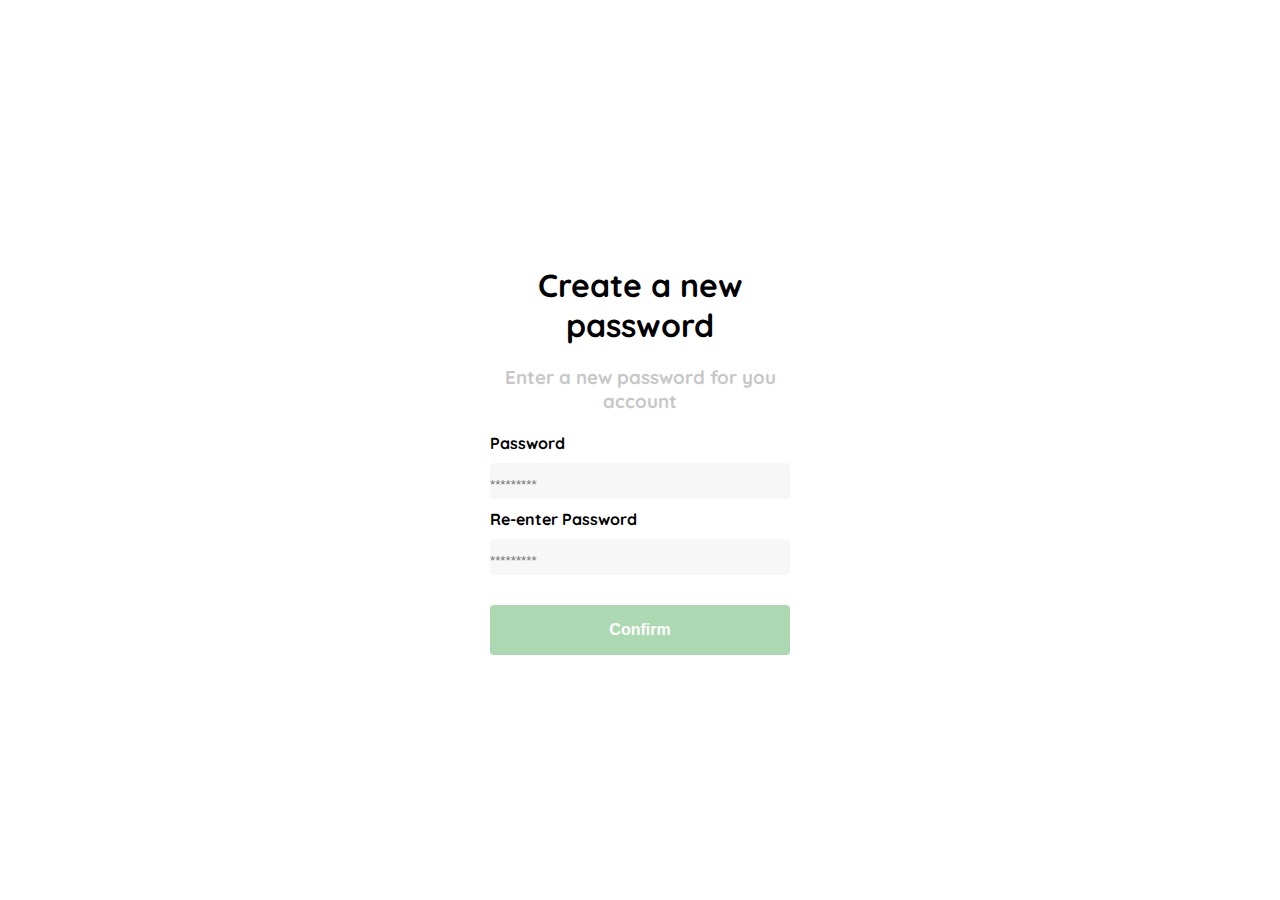
<file: contraseña.html>
<!DOCTYPE html>
<html lang="en">
<head>
    <meta charset="UTF-8">
    <meta http-equiv="X-UA-Compatible" content="IE=edge">
    <meta name="viewport" content="width=device-width, initial-scale=1.0">
    
    <link rel="preconnect" href="https://fonts.googleapis.com">
    <link rel="preconnect" href="https://fonts.gstatic.com" crossorigin>
    <link href="https://fonts.googleapis.com/css2?family=Quicksand:wght@300;500;700&display=swap" rel="stylesheet">

    <!--<link rel="stylesheet" href="estiles.css">-->
    <title>Contraseña</title>
    <style>


        :root{
            --white: #ffffff;
            --black: #000;
            --very-light-pink: #C7C7C7;
            --text-input-field: #f7f7f7;
            --hospital-green: #acd9b2;
            --sm: 14px;
            --md: 16px;
            --lg: 32px;
        }


        *{
            padding: 0;
            margin: 0;
        }

        body{
            font-family: 'Quicksand', sans-serif;
        }


        main{
            display: flex;
            flex-direction: column;
            justify-content: center;
            align-items: center;
            height: 100vh;
            width: 100%;

            
        }


        .boton{
            width: 300px;
            display: flex;
            flex-direction: column;
            justify-content: center;
        }

        .form-signup{
            width: 100%;
            background-color: var(--white);
            border: 1px solid var(--hospital-green);
            border-radius: 4px;
            color: var(--hospital-green);
            cursor: pointer;
            font-size: var(--md);
            font-weight: bold;
            height: 50px;
        }

        .form{
            display: flex;
            flex-direction: column;
            justify-content: center;
            align-items: center;
            width: 300px;
        }

        .form h1{
            text-align: center;
            margin: 40px 0 20px 0;
            font-size: var(--lg);
        }

        .form h3{
            text-align: center;
            color: var(--very-light-pink);
        }


        .form-logo{
            width: 150px;
            display: none;
        }



        .form-icon{
            width: 132px;
            height: 132px;
            border-radius: 50%;
            background-color:var(--text-input-field) ;
            margin-top: 50px;
            margin-bottom: 50px;
            display: flex;
            justify-content: center;
        }


        .form-icon img{
            width: 80px ;
        }

        .form-resend{
        margin-top: 50px;
        font-size: var(--sm);
        }

        .form-resend a{
            color: var(--hospital-green);
            text-decoration: none;
        }

        .form-resend span{
            color: var(--very-light-pink);
        }

        .form-forgot{
            text-decoration: none;
        }



        .form-login{
            display: flex;
            flex-direction: column;
            width: 100%;
            margin-top: 20px;
        }


        .form-login p{
            margin-bottom: 20px;
            color: var(--very-light-pink);
            font-size: var(--md);
        }

        .form-login div{
            display: flex;
            flex-direction: column;
        }

        .form-login a{
            text-decoration: none;
            color: var(--hospital-green);
            font-size: var(--sm);
            text-align: center;
            margin-bottom: 52px;
        }


        .form-login-label{
            margin-bottom: 10px;
            border-radius: 4px;
            font-weight: bold;
            border: none;
        }


        .form-login-password{
            margin-bottom: 10px;
            background-color: var(--text-input-field);
            border: none;
            border-radius: 4px;
            height: 30px;
            padding-top: 6px;
        }

        .form-login-confirm{
            margin-top: 20px;
            margin-bottom: 20px;
            border-radius: 4px;
            width: 100%;
            color: var(--white);
            border: none;
            background-color: var(--hospital-green);
            cursor: pointer;
            font-size: var(--md);
            font-weight: bold;
            height: 50px;
        }

        @media all and (max-width:640px){
            .form-logo{
                display: block;
            }


            .form{
                height: 90vh;
            }

            .prueba{
                height: 70vh;
            }



        }








    </style>
</head>
<body>
    <main class="login">

        <header class="login-header">
            <div class="login-header-logo"></div>
            <nav class="login-header-menu"></nav>
            <div class="login-header-social"></div>
        </header>

        <div class="form">
            <img src="/images/logos/logo_yard_sale.svg" alt="logo" class="form-logo">
            <h1 class="form-title">Create a new password</h1>
            <h3 class="form-subtitle">Enter a new password for you account</h3>

            <form action="/" class="form-login">
                <label for="form-login-label" class="form-login-label">Password</label>
                <input type="password" class="form-login-password" placeholder="*********">

                <label for="form-login-label" class="form-login-label">Re-enter Password</label>
                <input type="password" class="form-login-password" placeholder="*********">

                <input type="submit" value="Confirm" class="form-login-confirm">
            </form>
        </div>
    </main>
</body>
</html>
</file>
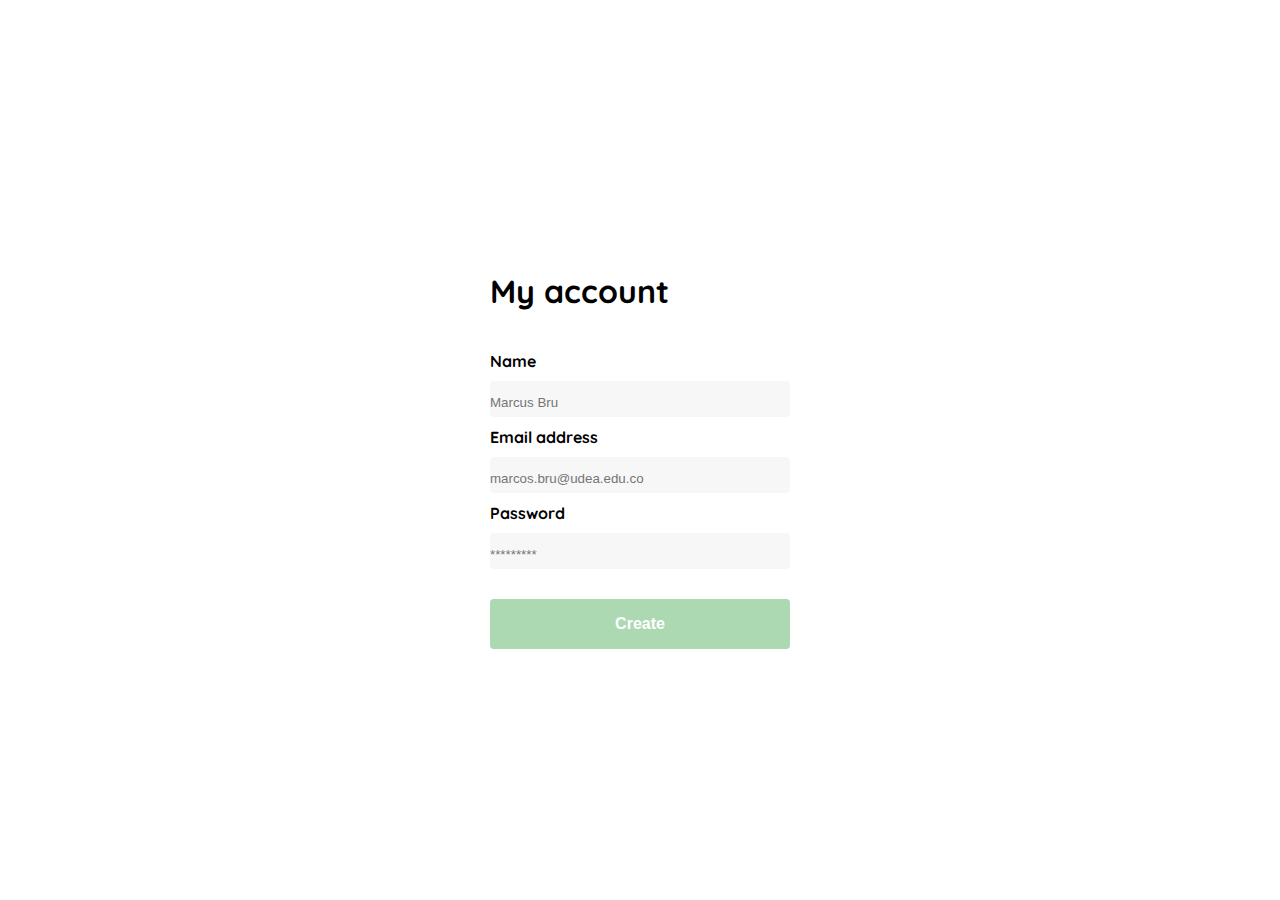
<file: cuenta.html>
<!DOCTYPE html>
<html lang="en">
<head>
    <meta charset="UTF-8">
    <meta http-equiv="X-UA-Compatible" content="IE=edge">
    <meta name="viewport" content="width=device-width, initial-scale=1.0">
    <link rel="preconnect" href="https://fonts.googleapis.com">
    <link rel="preconnect" href="https://fonts.gstatic.com" crossorigin>
    <link href="https://fonts.googleapis.com/css2?family=Quicksand:wght@300;500;700&display=swap" rel="stylesheet">

    <!--<link rel="stylesheet" href="estiles.css">-->
    <title>Crear y editar cuenta</title>

    <style>
        :root{
            --white: #ffffff;
            --black: #000;
            --very-light-pink: #C7C7C7;
            --text-input-field: #f7f7f7;
            --hospital-green: #acd9b2;
            --sm: 14px;
            --md: 16px;
            --lg: 32px;
        }


        *{
            padding: 0;
            margin: 0;
        }

        body{
            font-family: 'Quicksand', sans-serif;
        }


        main{
            display: flex;
            flex-direction: column;
            justify-content: center;
            align-items: center;
            height: 100vh;
            width: 100%;

            
        }


        .boton{
            width: 300px;
            display: flex;
            flex-direction: column;
            justify-content: center;
        }

        .form-signup{
            width: 100%;
            background-color: var(--white);
            border: 1px solid var(--hospital-green);
            border-radius: 4px;
            color: var(--hospital-green);
            cursor: pointer;
            font-size: var(--md);
            font-weight: bold;
            height: 50px;
        }



        .form-title-cuenta{
            display: flex;
            width: 100%;
            margin-top: 0%;
        }

        .form{
            display: flex;
            flex-direction: column;
            justify-content: center;
            align-items: center;
            width: 300px;
        }

        .form h1{
            text-align: center;
            margin: 40px 0 20px 0;
            font-size: var(--lg);
        }

        .form h3{
            text-align: center;
            color: var(--very-light-pink);
        }


        .form-logo{
            width: 150px;
            display: none;
        }



        .form-icon{
            width: 132px;
            height: 132px;
            border-radius: 50%;
            background-color:var(--text-input-field) ;
            margin-top: 50px;
            margin-bottom: 50px;
            display: flex;
            justify-content: center;
        }


        .form-icon img{
            width: 80px ;
        }

        .form-resend{
        margin-top: 50px;
        font-size: var(--sm);
        }

        .form-resend a{
            color: var(--hospital-green);
            text-decoration: none;
        }

        .form-resend span{
            color: var(--very-light-pink);
        }

        .form-forgot{
            text-decoration: none;
        }



        .form-login{
            display: flex;
            flex-direction: column;
            width: 100%;
            margin-top: 20px;
        }


        .form-login p{
            margin-bottom: 20px;
            color: var(--very-light-pink);
            font-size: var(--md);
        }

        .form-login div{
            display: flex;
            flex-direction: column;
        }

        .form-login a{
            text-decoration: none;
            color: var(--hospital-green);
            font-size: var(--sm);
            text-align: center;
            margin-bottom: 52px;
        }


        .form-login-label{
            margin-bottom: 10px;
            border-radius: 4px;
            font-weight: bold;
            border: none;
        }


        .form-login-password{
            margin-bottom: 10px;
            background-color: var(--text-input-field);
            border: none;
            border-radius: 4px;
            height: 30px;
            padding-top: 6px;
        }

        .form-login-confirm{
            margin-top: 20px;
            margin-bottom: 20px;
            border-radius: 4px;
            width: 100%;
            color: var(--white);
            border: none;
            background-color: var(--hospital-green);
            cursor: pointer;
            font-size: var(--md);
            font-weight: bold;
            height: 50px;
        }



    </style>
</head>
<body>
    <main class="cuenta">

        
        <div class="form">

            
            <h1 class="form-title-cuenta">My account</h1>

            <form action="/" class="form-login">
                <div class="prueba">
                    <label for="form-login-label" class="form-login-label">Name</label>
                    <input type="text" class="form-login-password" placeholder="Marcus Bru">
    
    
                    <label for="form-login-label" class="form-login-label">Email address</label>
                    <input type="text" class="form-login-password" placeholder="marcos.bru@udea.edu.co">
    
                    <label for="form-login-label" class="form-login-label">Password</label>
                    <input type="password" class="form-login-password" placeholder="*********">
                </div>
             

              
                <div class="boton">
                    <input type="submit" value="Create" class="form-login-confirm">
                </div>

                
            </form>
        </div>



    
    </main>
    
</body>
</html>
</file>
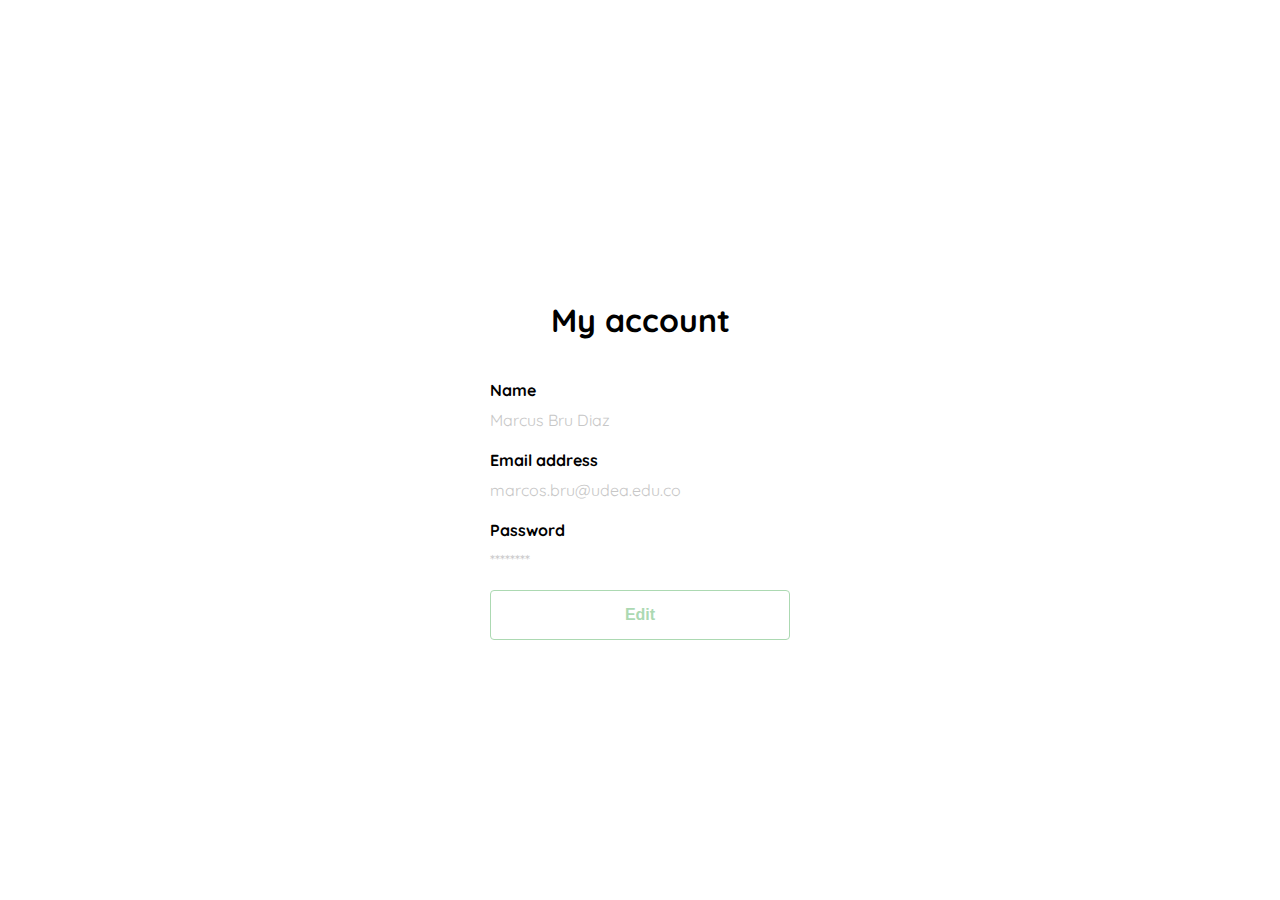
<file: edit-cuenta.html>
<!DOCTYPE html>
<html lang="en">
<head>
    <meta charset="UTF-8">
    <meta http-equiv="X-UA-Compatible" content="IE=edge">
    <meta name="viewport" content="width=device-width, initial-scale=1.0">
    <link rel="preconnect" href="https://fonts.googleapis.com">
    <link rel="preconnect" href="https://fonts.gstatic.com" crossorigin>
    <link href="https://fonts.googleapis.com/css2?family=Quicksand:wght@300;500;700&display=swap" rel="stylesheet">

    <!--<link rel="stylesheet" href="estiles.css">-->
    <title>Editar Cuenta</title>

    <style>
                :root{
            --white: #ffffff;
            --black: #000;
            --very-light-pink: #C7C7C7;
            --text-input-field: #f7f7f7;
            --hospital-green: #acd9b2;
            --sm: 14px;
            --md: 16px;
            --lg: 32px;
        }


        *{
            padding: 0;
            margin: 0;
        }

        body{
            font-family: 'Quicksand', sans-serif;
        }


        main{
            display: flex;
            flex-direction: column;
            justify-content: center;
            align-items: center;
            height: 100vh;
            width: 100%;

            
        }


        .boton{
            width: 300px;
            display: flex;
            flex-direction: column;
            justify-content: center;
        }

        .form-signup{
            width: 100%;
            background-color: var(--white);
            border: 1px solid var(--hospital-green);
            border-radius: 4px;
            color: var(--hospital-green);
            cursor: pointer;
            font-size: var(--md);
            font-weight: bold;
            height: 50px;
        }

        .form{
            display: flex;
            flex-direction: column;
            justify-content: center;
            align-items: center;
            width: 300px;
        }

        .form h1{
            text-align: center;
            margin: 40px 0 20px 0;
            font-size: var(--lg);
        }

        .form h3{
            text-align: center;
            color: var(--very-light-pink);
        }


        .form-logo{
            width: 150px;
            display: none;
        }



        .form-icon{
            width: 132px;
            height: 132px;
            border-radius: 50%;
            background-color:var(--text-input-field) ;
            margin-top: 50px;
            margin-bottom: 50px;
            display: flex;
            justify-content: center;
        }


        .form-icon img{
            width: 80px ;
        }

        .form-resend{
        margin-top: 50px;
        font-size: var(--sm);
        }

        .form-resend a{
            color: var(--hospital-green);
            text-decoration: none;
        }

        .form-resend span{
            color: var(--very-light-pink);
        }

        .form-forgot{
            text-decoration: none;
        }



        .form-login{
            display: flex;
            flex-direction: column;
            width: 100%;
            margin-top: 20px;
        }


        .form-login p{
            margin-bottom: 20px;
            color: var(--very-light-pink);
            font-size: var(--md);
        }

        .form-login div{
            display: flex;
            flex-direction: column;
        }

        .form-login a{
            text-decoration: none;
            color: var(--hospital-green);
            font-size: var(--sm);
            text-align: center;
            margin-bottom: 52px;
        }


        .form-login-label{
            margin-bottom: 10px;
            border-radius: 4px;
            font-weight: bold;
            border: none;
        }


        .form-login-password{
            margin-bottom: 10px;
            background-color: var(--text-input-field);
            border: none;
            border-radius: 4px;
            height: 30px;
            padding-top: 6px;
        }

        .form-login-confirm{
            margin-top: 20px;
            margin-bottom: 20px;
            border-radius: 4px;
            width: 100%;
            color: var(--white);
            border: none;
            background-color: var(--hospital-green);
            cursor: pointer;
            font-size: var(--md);
            font-weight: bold;
            height: 50px;
        }




    </style>
</head>
<body>

    <main class="cuenta">

        
        <div class="form">

            
            <h1 class="form-title-cuenta">My account</h1>

            <form action="/" class="form-login">
                <div class="prueba">
                    <label for="form-login-label" class="form-login-label">Name</label>
                    <p class="value">Marcus Bru Diaz</p>
    
    
                    <label for="form-login-label" class="form-login-label">Email address</label>
                    <p class="value">marcos.bru@udea.edu.co</p>
    
                    <label for="form-login-label" class="form-login-label">Password</label>
                    <p class="value">********</p>


                </div>
             

              
                <div class="boton">
                    <button class="form-signup">Edit</button>
                </div>


            </form>
        </div>



    
    </main>
    
</body>
</html>
</file>
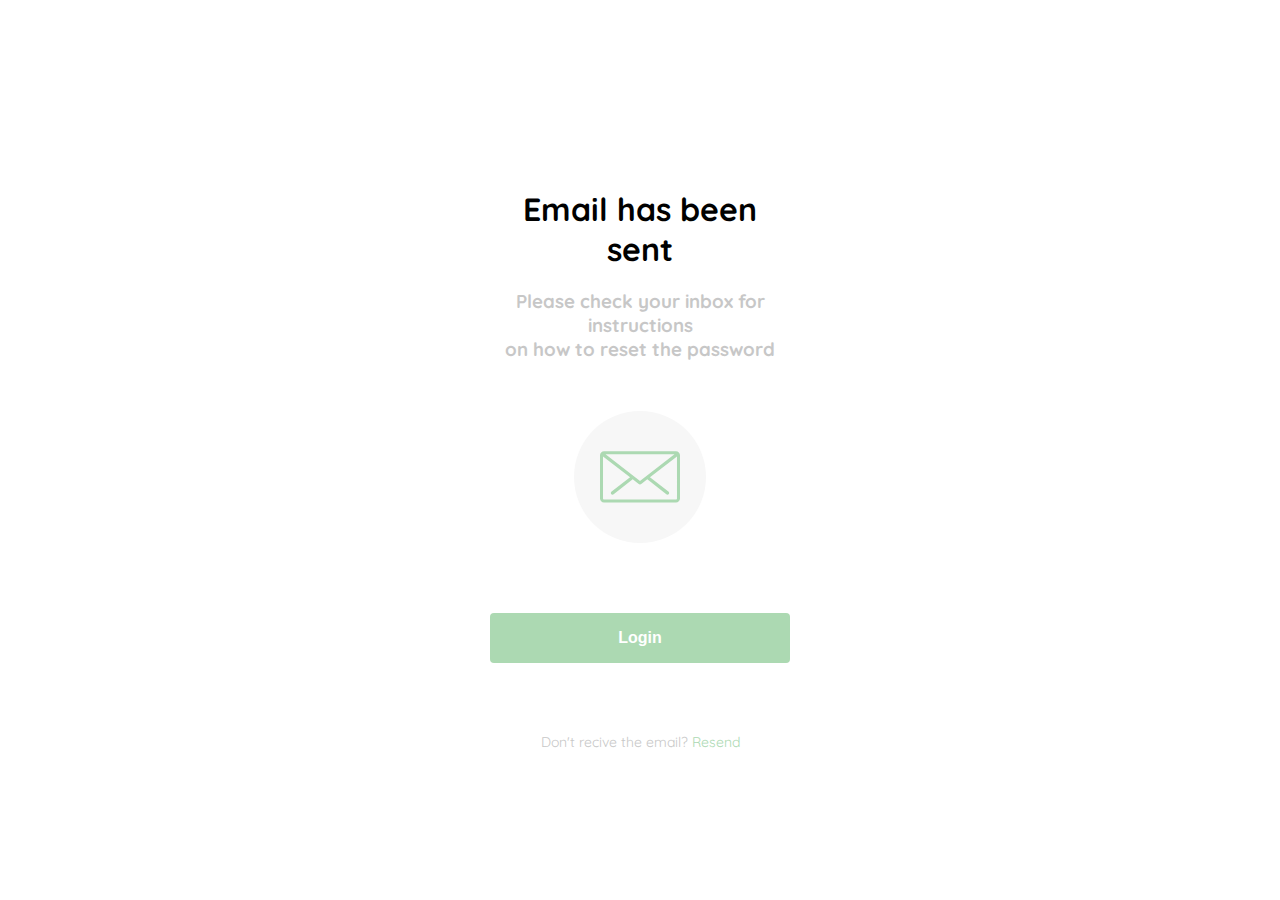
<file: email.html>
<!DOCTYPE html>
<html lang="en">
<head>
    <meta charset="UTF-8">
    <meta http-equiv="X-UA-Compatible" content="IE=edge">
    <meta name="viewport" content="width=device-width, initial-scale=1.0">
    
    <link rel="preconnect" href="https://fonts.googleapis.com">
    <link rel="preconnect" href="https://fonts.gstatic.com" crossorigin>
    <link href="https://fonts.googleapis.com/css2?family=Quicksand:wght@300;500;700&display=swap" rel="stylesheet">

    <!--<link rel="stylesheet" href="estiles.css">-->
    <title>Email</title>
    <style>
                :root{
            --white: #ffffff;
            --black: #000;
            --very-light-pink: #C7C7C7;
            --text-input-field: #f7f7f7;
            --hospital-green: #acd9b2;
            --sm: 14px;
            --md: 16px;
            --lg: 32px;
        }


        *{
            padding: 0;
            margin: 0;
        }

        body{
            font-family: 'Quicksand', sans-serif;
        }


        main{
            display: flex;
            flex-direction: column;
            justify-content: center;
            align-items: center;
            height: 100vh;
            width: 100%;

            
        }


        .boton{
            width: 300px;
            display: flex;
            flex-direction: column;
            justify-content: center;
        }

        .form-signup{
            width: 100%;
            background-color: var(--white);
            border: 1px solid var(--hospital-green);
            border-radius: 4px;
            color: var(--hospital-green);
            cursor: pointer;
            font-size: var(--md);
            font-weight: bold;
            height: 50px;
        }

        .form{
            display: flex;
            flex-direction: column;
            justify-content: center;
            align-items: center;
            width: 300px;
        }

        .form h1{
            text-align: center;
            margin: 40px 0 20px 0;
            font-size: var(--lg);
        }

        .form h3{
            text-align: center;
            color: var(--very-light-pink);
        }


        .form-logo{
            width: 150px;
            display: none;
        }



        .form-icon{
            width: 132px;
            height: 132px;
            border-radius: 50%;
            background-color:var(--text-input-field) ;
            margin-top: 50px;
            margin-bottom: 50px;
            display: flex;
            justify-content: center;
        }


        .form-icon img{
            width: 80px ;
        }

        .form-resend{
        margin-top: 50px;
        font-size: var(--sm);
        }

        .form-resend a{
            color: var(--hospital-green);
            text-decoration: none;
        }

        .form-resend span{
            color: var(--very-light-pink);
        }

        .form-forgot{
            text-decoration: none;
        }



        .form-login{
            display: flex;
            flex-direction: column;
            width: 100%;
            margin-top: 20px;
        }


        .form-login p{
            margin-bottom: 20px;
            color: var(--very-light-pink);
            font-size: var(--md);
        }

        .form-login div{
            display: flex;
            flex-direction: column;
        }

        .form-login a{
            text-decoration: none;
            color: var(--hospital-green);
            font-size: var(--sm);
            text-align: center;
            margin-bottom: 52px;
        }


        .form-login-label{
            margin-bottom: 10px;
            border-radius: 4px;
            font-weight: bold;
            border: none;
        }


        .form-login-password{
            margin-bottom: 10px;
            background-color: var(--text-input-field);
            border: none;
            border-radius: 4px;
            height: 30px;
            padding-top: 6px;
        }

        .form-login-confirm{
            margin-top: 20px;
            margin-bottom: 20px;
            border-radius: 4px;
            width: 100%;
            color: var(--white);
            border: none;
            background-color: var(--hospital-green);
            cursor: pointer;
            font-size: var(--md);
            font-weight: bold;
            height: 50px;
        }


    </style>
</head>
<body>
    <main class="email">

        <!--<header class="login-header">
            <div class="login-header-logo"></div>
            <nav class="login-header-menu"></nav>
            <div class="login-header-social"></div>
        </header>-->

        <div class="form">
            <img src="/images/logos/logo_yard_sale.svg" alt="logo" class="form-logo">
            <h1 class="form-title">Email has been sent</h1>
            <h3 class="form-subtitle">Please check your inbox for instructions<br> on how to reset the password</h3>

            <div class="form-icon">
                <img src="/images/icons/email.svg" alt="">
            </div>

            <button class="form-login-confirm">Login</button>

            <p class="form-resend">
                <span>Don't recive the email?</span>
                <a href="/">Resend</a>  
            </p>
        
        </div>
    </main>
</body>
</html>
</file>
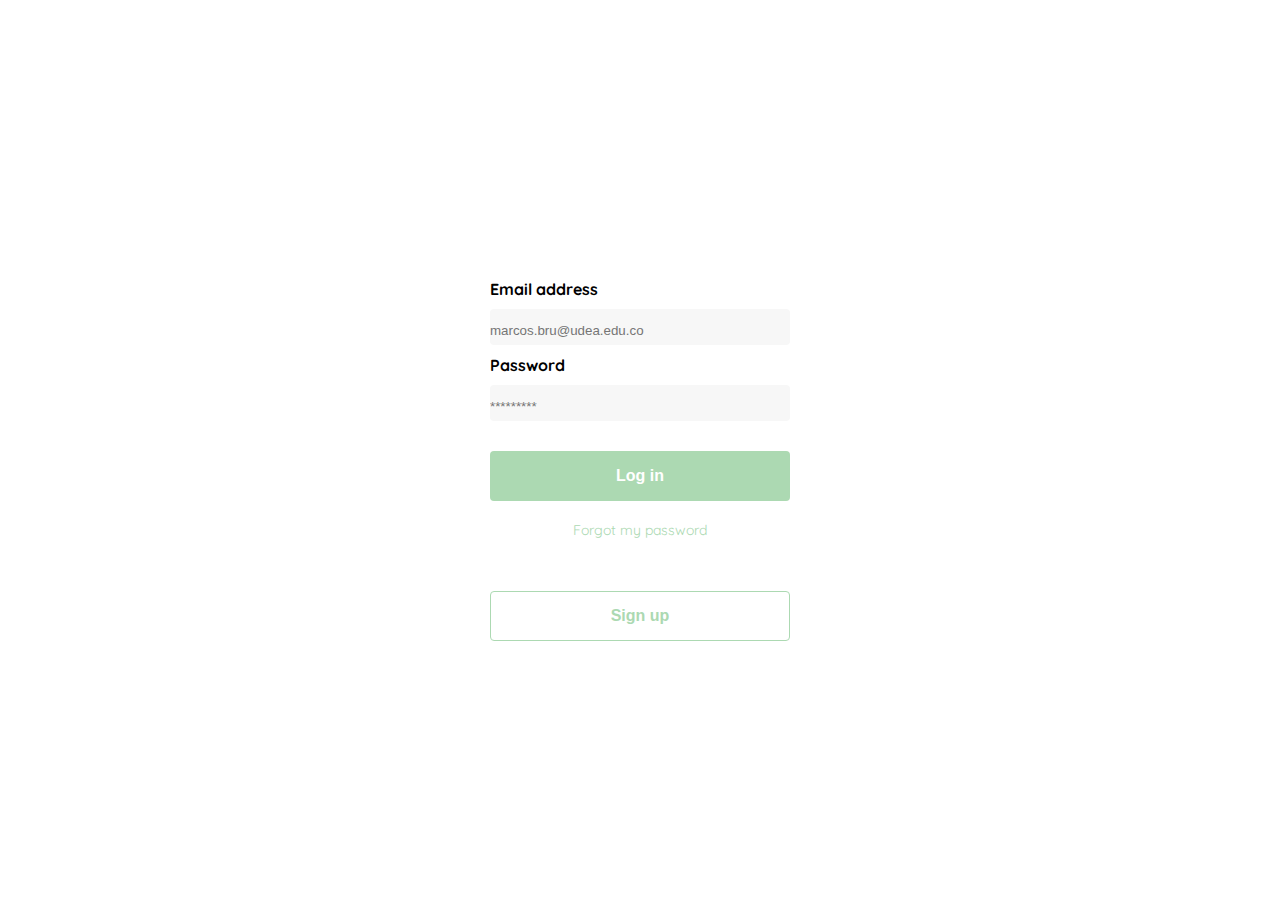
<file: login.html>
<!DOCTYPE html>
<html lang="en">
<head>
    <meta charset="UTF-8">
    <meta http-equiv="X-UA-Compatible" content="IE=edge">
    <meta name="viewport" content="width=device-width, initial-scale=1.0">
    
    <link rel="preconnect" href="https://fonts.googleapis.com">
    <link rel="preconnect" href="https://fonts.gstatic.com" crossorigin>
    <link href="https://fonts.googleapis.com/css2?family=Quicksand:wght@300;500;700&display=swap" rel="stylesheet">

    <!--<link rel="stylesheet" href="estiles.css">-->
    <title>Login</title>
    <style>
        :root{
            --white: #ffffff;
            --black: #000;
            --very-light-pink: #C7C7C7;
            --text-input-field: #f7f7f7;
            --hospital-green: #acd9b2;
            --sm: 14px;
            --md: 16px;
            --lg: 32px;
        }


        *{
            padding: 0;
            margin: 0;
        }

        body{
            font-family: 'Quicksand', sans-serif;
        }


        main{
            display: flex;
            flex-direction: column;
            justify-content: center;
            align-items: center;
            height: 100vh;
            width: 100%;

            
        }


        .boton{
            width: 300px;
            display: flex;
            flex-direction: column;
            justify-content: center;
        }

        .form-signup{
            width: 100%;
            background-color: var(--white);
            border: 1px solid var(--hospital-green);
            border-radius: 4px;
            color: var(--hospital-green);
            cursor: pointer;
            font-size: var(--md);
            font-weight: bold;
            height: 50px;
        }

        .form{
            display: flex;
            flex-direction: column;
            justify-content: center;
            align-items: center;
            width: 300px;
        }

        .form h1{
            text-align: center;
            margin: 40px 0 20px 0;
            font-size: var(--lg);
        }

        .form h3{
            text-align: center;
            color: var(--very-light-pink);
        }


        .form-logo{
            width: 150px;
            display: none;
        }



        .form-icon{
            width: 132px;
            height: 132px;
            border-radius: 50%;
            background-color:var(--text-input-field) ;
            margin-top: 50px;
            margin-bottom: 50px;
            display: flex;
            justify-content: center;
        }


        .form-icon img{
            width: 80px ;
        }

        .form-resend{
        margin-top: 50px;
        font-size: var(--sm);
        }

        .form-resend a{
            color: var(--hospital-green);
            text-decoration: none;
        }

        .form-resend span{
            color: var(--very-light-pink);
        }

        .form-forgot{
            text-decoration: none;
        }



        .form-login{
            display: flex;
            flex-direction: column;
            width: 100%;
            margin-top: 20px;
        }


        .form-login p{
            margin-bottom: 20px;
            color: var(--very-light-pink);
            font-size: var(--md);
        }

        .form-login div{
            display: flex;
            flex-direction: column;
        }

        .form-login a{
            text-decoration: none;
            color: var(--hospital-green);
            font-size: var(--sm);
            text-align: center;
            margin-bottom: 52px;
        }


        .form-login-label{
            margin-bottom: 10px;
            border-radius: 4px;
            font-weight: bold;
            border: none;
        }


        .form-login-password{
            margin-bottom: 10px;
            background-color: var(--text-input-field);
            border: none;
            border-radius: 4px;
            height: 30px;
            padding-top: 6px;
        }

        .form-login-confirm{
            margin-top: 20px;
            margin-bottom: 20px;
            border-radius: 4px;
            width: 100%;
            color: var(--white);
            border: none;
            background-color: var(--hospital-green);
            cursor: pointer;
            font-size: var(--md);
            font-weight: bold;
            height: 50px;
        }


        @media all and (max-width:640px){

            .form-logo{
                display: block;
            }


            .form{
                height: 90vh;
            }

            .prueba{
                height: 70vh;
            }



        }

    </style>
</head>
<body>
    <main class="login">

    

        <div class="form">
          
                <img src="/images/logos/logo_yard_sale.svg" alt="logo" class="form-logo">
          
                <form action="/" class="form-login">
                    
                    <label for="form-login-label" class="form-login-label">Email address</label>
                    <input type="text" class="form-login-password" placeholder="marcos.bru@udea.edu.co">
    
                    <label for="form-login-label" class="form-login-label">Password</label>
                    <input type="password" class="form-login-password" placeholder="*********">
    
                    <input type="submit" value="Log in" class="form-login-confirm">
                    <a href="/" class="form-login-forgot">Forgot my password</a>
    
                </form>
          
                
                
        </div>


        <div class="boton">
            <button class="form-signup">Sign up</button>
        </div>


    </main>
</body>
</html>
</file>
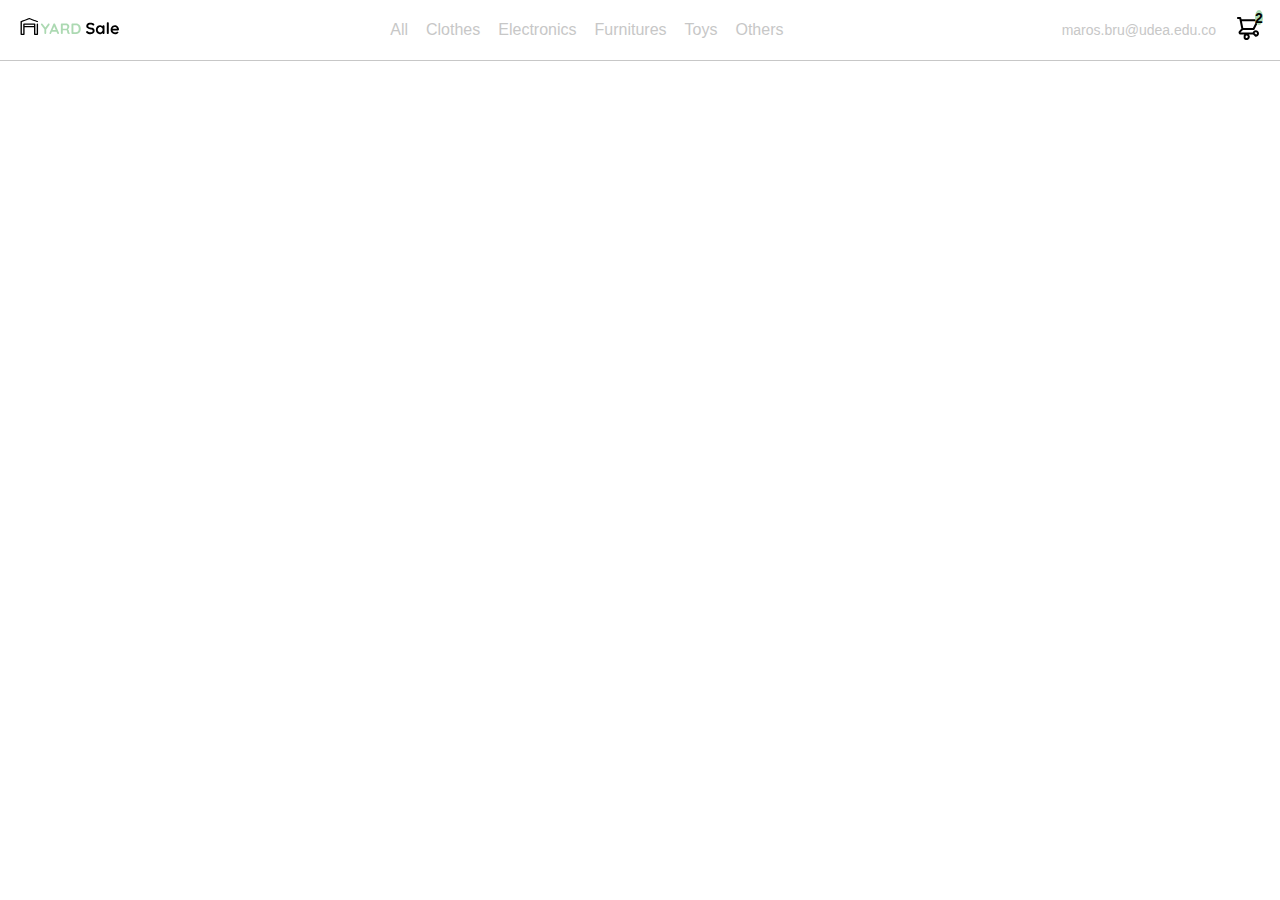
<file: menu.html>
<!DOCTYPE html>
<html lang="en">
<head>
    <meta charset="UTF-8">
    <meta http-equiv="X-UA-Compatible" content="IE=edge">
    <meta name="viewport" content="width=device-width, initial-scale=1.0">
    <title>Menu</title>
    <style>


        :root{
            --white: #ffffff;
            --black: #000;
            --very-light-pink: #C7C7C7;
            --text-input-field: #f7f7f7;
            --hospital-green: #acd9b2;
            --sm: 14px;
            --md: 16px;
            --lg: 32px;
        }


        *{
            padding:0;
          
            margin: 0;
        }

        body{
            font-family: 'Quicksand', sans-serif;
        }

        .navbar{
            display: flex;
            align-items: center;
            justify-content: space-between;
            height: 60px;
            border-bottom: 1px solid var(--very-light-pink);
        }

        .navbar-left ul,
        .navbar-right ul{
            list-style: none;
            text-decoration: none;
            display: flex;
            align-items: center ;

        
        }

        .navbar-left{
            display: flex;
          
        }

        .navbar-right{
            display: flex;
            padding: 20px;
        }



        .navbar-left ul{
           margin-left: 12px;
        }


        .navbar-left ul li a,
        .navbar-right ul li a{
            text-decoration: none;
            color: var(--very-light-pink);
            border:  1px solid var(--white);
            padding: 8px;
            border-radius: 8px;
        }

        .navbar-left ul li a:hover,
        .navbar-right ul li a:hover{
            color: var(--hospital-green);
            border:  1px solid var(--hospital-green);
        }



        .navbar-right-shopping div{
            width: 8px;
            height: 15px;
            background-color: var(--hospital-green);
            border-radius: 50%;
            font-size: var(--sm);
            font-weight: bold;
            position: absolute;
            top: -6px;
            right: -3px;
        }
        
        .navbar-right-shopping{
            position: relative;
            margin-left: 20px;
        }
   

        .menu{
            display: none;
        }
        
        .logo{
            width: 100px;
        }

        .navbar-right-email{
            color: var(--very-light-pink);
            font-size: var(--sm);
        }

        .navbar-logo{
            padding-left: 20px;
        }

        @media (max-width:640px){


            .menu{
                display: block;
                padding: 20px;
            }
            .navbar-left ul{
                display: none;
            }

            .navbar-right-email{
                display: none;
            }

            
        }


    </style>
    <title>Document</title>
</head>
<body>
    <nav class="navbar">
      
        <img src="/images/icons/icon_menu.svg" alt="menu" class="menu">

        <div class="navbar-logo">
            <img src="/images/logos/logo_yard_sale.svg" alt="logo" class="logo">
        </div>
       

        <div class="navbar-left">
           
            <ul>
                <li>
                    <a href="/">All</a>
                </li>
                <li>
                    <a href="/">Clothes</a>
                </li>
                <li>
                    <a href="/">Electronics</a>
                </li>
                <li>
                    <a href="/">Furnitures</a>
                </li>
                <li>
                    <a href="/">Toys</a>
                </li>
                <li>
                    <a href="/">Others</a>
                </li>
            </ul>
        </div>

        <div class="navbar-right">
            <ul>
                <li class="navbar-right-email">maros.bru@udea.edu.co</li>
                <li class="navbar-right-shopping">
                    <img src="/images/icons/icon_shopping_cart.svg" alt="shopping cart">
                    <div>2</div>
                </li>
            </ul>
        </div>


    </nav>


</body>
</html>
</file>
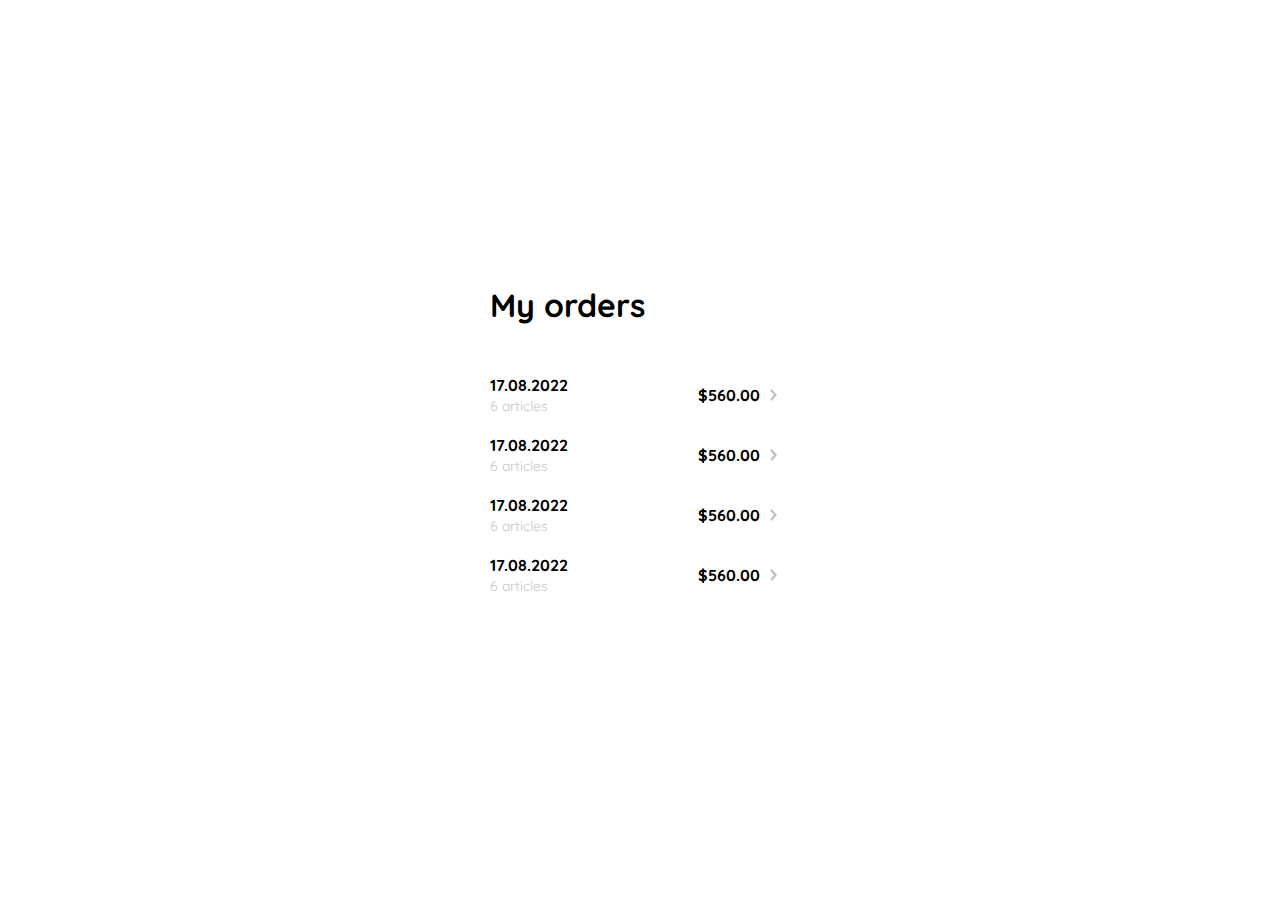
<file: mis-ordenes.html>
<!DOCTYPE html>
<html lang="en">
<head>
    <meta charset="UTF-8">
    <meta http-equiv="X-UA-Compatible" content="IE=edge">
    <meta name="viewport" content="width=device-width, initial-scale=1.0">

    <link rel="preconnect" href="https://fonts.googleapis.com">
    <link rel="preconnect" href="https://fonts.gstatic.com" crossorigin>
    <link href="https://fonts.googleapis.com/css2?family=Quicksand:wght@300;500;700&display=swap" rel="stylesheet">

    <style>

        :root{
            --white: #ffffff;
            --black: #000;
            --very-light-pink: #C7C7C7;
            --text-input-field: #f7f7f7;
            --hospital-green: #acd9b2;
            --sm: 14px;
            --md: 16px;
            --lg: 32px;
        }


        *{
            padding: 0;
            margin: 0;
        }

        body{
            font-family: 'Quicksand', sans-serif;
        }


        main{
            display: flex;
            flex-direction: column;
            justify-content: center;
            align-items: center;
            height: 100vh;
            width: 100%;
        }

    
        .order-container-tittle{
            font-size: var(--lg);
            font-family: 'Quicksand', sans-serif;
            margin-bottom: 50px;
        }

        .order-container-content{
            display: flex;
            width: 300px;
            margin-bottom: 20px;
        }


        .order-container-content p span:nth-child(1){
            font-size: var(--md);
            font-weight: bold;
            margin-right: 130px;
        }

        .order-container-content p span:nth-child(3){
            font-size: var(--sm);
            color: var(--very-light-pink);
        }

        .order-container-content p:nth-child(2){
            padding: 10px 0;
            font-weight: bold;
            font-size: var(--md);
        }

        img{
            margin-left: 10px;
        }


    </style>


    <title>Mi ordenes</title>
</head>
<body>
    <main class="order">
        <div class="order-container">
            <h1 class="order-container-tittle">My orders</h1>

            <div class="order-container-content">
                    <p>
                        <span>17.08.2022</span><br> 
                        <span>6 articles</span> 
                    </p>
                    <p>$560.00</p>
                    <img src="/images/icons/flechita.svg" alt="arrow">
            </div>

            <div class="order-container-content">
                <p>
                    <span>17.08.2022</span><br> 
                    <span>6 articles</span> 
                </p>
                <p>$560.00</p>
                <img src="/images/icons/flechita.svg" alt="arrow">
             </div>

             <div class="order-container-content">
                <p>
                    <span>17.08.2022</span><br> 
                    <span>6 articles</span> 
                </p>
                <p>$560.00</p>
                <img src="/images/icons/flechita.svg" alt="arrow">
             </div>

             <div class="order-container-content">
                <p>
                    <span>17.08.2022</span><br> 
                    <span>6 articles</span> 
                </p>
                <p>$560.00</p>
                <img src="/images/icons/flechita.svg" alt="arrow">
             </div>
        </div>
    </main>
</body>
</html>
</file>
<file: estiles.css>
:root {
  --white: #ffffff;
  --black: #000;
  --very-light-pink: #C7C7C7;
  --text-input-field: #f7f7f7;
  --hospital-green: #acd9b2;
  --sm: 14px;
  --md: 16px;
  --lg: 32px;
}

* {
  padding: 0;
  margin: 0;
}

body {
  font-family: "Quicksand", sans-serif;
}

main {
  display: flex;
  flex-direction: column;
  justify-content: center;
  align-items: center;
  height: 100vh;
  width: 100%;
}

.boton {
  width: 300px;
  display: flex;
  flex-direction: column;
  justify-content: center;
}

.form-signup {
  width: 100%;
  background-color: var(--white);
  border: 1px solid var(--hospital-green);
  border-radius: 4px;
  color: var(--hospital-green);
  cursor: pointer;
  font-size: var(--md);
  font-weight: bold;
  height: 50px;
}

.form {
  display: flex;
  flex-direction: column;
  justify-content: center;
  align-items: center;
  width: 300px;
}
.form-logo {
  width: 150px;
  display: none;
}
.form h1 {
  text-align: center;
  margin: 40px 0 20px 0;
  font-size: var(--lg);
}
.form h3 {
  text-align: center;
  color: var(--very-light-pink);
}
.form-icon {
  width: 132px;
  height: 132px;
  border-radius: 50%;
  background-color: var(--text-input-field);
  margin-top: 50px;
  margin-bottom: 50px;
  display: flex;
  justify-content: center;
}
.form-icon img {
  width: 80px;
}
.form-resend {
  margin-top: 50px;
  font-size: var(--sm);
}
.form-resend a {
  color: var(--hospital-green);
  text-decoration: none;
}
.form-resend span {
  color: var(--very-light-pink);
}
.form-forgot {
  text-decoration: none;
}
.form-login {
  display: flex;
  flex-direction: column;
  width: 100%;
  margin-top: 20px;
}
.form-login p {
  margin-bottom: 20px;
  color: var(--very-light-pink);
  font-size: var(--md);
}
.form-login div {
  display: flex;
  flex-direction: column;
}
.form-login a {
  text-decoration: none;
  color: var(--hospital-green);
  font-size: var(--sm);
  text-align: center;
  margin-bottom: 52px;
}
.form-login-label {
  margin-bottom: 10px;
  border-radius: 4px;
  font-weight: bold;
  border: none;
}
.form-login-password {
  margin-bottom: 10px;
  background-color: var(--text-input-field);
  border: none;
  border-radius: 4px;
  height: 30px;
  padding-top: 6px;
}
.form-login-confirm {
  margin-top: 20px;
  margin-bottom: 20px;
  border-radius: 4px;
  width: 100%;
  color: var(--white);
  border: none;
  background-color: var(--hospital-green);
  cursor: pointer;
  font-size: var(--md);
  font-weight: bold;
  height: 50px;
}

.form-title-cuenta {
  display: flex;
  width: 100%;
  margin-top: 0%;
}

.main-container-cards {
  display: grid;
  grid-template-columns: repeat(auto-fill, 240px);
  gap: 26px;
  place-content: center;
}
.main-container-cards-product {
  width: 240px;
}
.main-container-cards-product img {
  width: 240px;
  height: 240px;
  border-radius: 20px;
  -o-object-fit: cover;
     object-fit: cover;
}
.main-container-cards-product-info {
  display: flex;
  justify-content: space-between;
  align-items: center;
  margin-top: 12px;
}
.main-container-cards-product-info div p:nth-child(1) {
  font-weight: bold;
  font-size: var(--md);
  margin: 0px 0 4px 0;
}
.main-container-cards-product-info div p:nth-child(2) {
  font-size: var(--sm);
  color: var(--very-light-pink);
}
.main-container-cards-product-info figure img {
  width: 35px;
  height: 35px;
}

.desktop-menu {
  width: 120px;
  height: auto;
  border: 1px solid var(--very-light-pink);
  border-radius: 6px;
}
.desktop-menu ul {
  list-style: none;
}
.desktop-menu ul li {
  margin-bottom: 10px;
  text-align: end;
  text-decoration: none;
  padding: 10px 10px 0 10px;
}
.desktop-menu ul li:last-child {
  padding-top: 10px;
  padding-bottom: 10px;
  border-top: 1px solid var(--very-light-pink);
}
.desktop-menu ul li:last-child a {
  color: var(--hospital-green);
  font-size: var(--sm);
}
.desktop-menu ul li a {
  color: var(--black);
  text-decoration: none;
  font-weight: bold;
}

.mobile-menu {
  padding: 24px;
  display: flex;
  flex-direction: column;
  height: 90vh;
  justify-content: space-between;
}
.mobile-menu ul li {
  list-style: none;
  margin-bottom: 24px;
}
.mobile-menu ul:nth-child(1) {
  border-bottom: 1px solid var(--very-light-pink);
}
.mobile-menu ul:nth-child(2) {
  margin: 80px 0 50px 0;
}
.mobile-menu ul:last-child .email {
  font-size: var(--sm);
  font-weight: 300;
}
.mobile-menu ul:last-child .sign-out {
  color: var(--hospital-green);
  font-size: var(--sm);
}
.mobile-menu ul li a {
  text-decoration: none;
  color: var(--black);
  font-weight: bold;
}

.order-container-product {
  display: flex;
  align-items: center;
  width: 300px;
}
.order-container-product p:nth-child(3) {
  font-weight: bold;
}
.order-container-product-nombre {
  color: var(--very-light-pink);
  margin-right: 120px;
  margin-left: 20px;
}
.order-container-product-img img {
  width: 100px;
  height: 100px;
  border-radius: 20px;
  -o-object-fit: cover;
     object-fit: cover;
}
.order-container-tittle {
  font-size: var(--lg);
  font-family: "Quicksand", sans-serif;
  margin-bottom: 50px;
}
.order-container-content {
  display: flex;
  justify-content: space-between;
  background-color: var(--text-input-field);
  border-radius: 10px;
  width: 300px;
  margin-bottom: 20px;
  padding: 10px 24px 10px 24px;
}
.order-container-content p span:nth-child(1) {
  font-size: var(--md);
  font-weight: bold;
}
.order-container-content p span:nth-child(3) {
  font-size: var(--sm);
  color: var(--very-light-pink);
}
.order-container-content p:nth-child(2) {
  padding: 10px 0;
  font-weight: bold;
  font-size: var(--md);
}

@media all and (max-width: 640px) {
  .form-logo {
    display: block;
  }
  .form {
    height: 90vh;
  }
  .prueba {
    height: 70vh;
  }
}
@media all and (max-width: 640px) {
  .main-container-cards {
    grid-template-columns: repeat(auto-fill, 140px);
  }
  .main-container-cards-product {
    width: 140px;
  }
  .main-container-cards-product img {
    width: 140px;
    height: 140px;
  }
}/*# sourceMappingURL=estiles.css.map */
</file>
